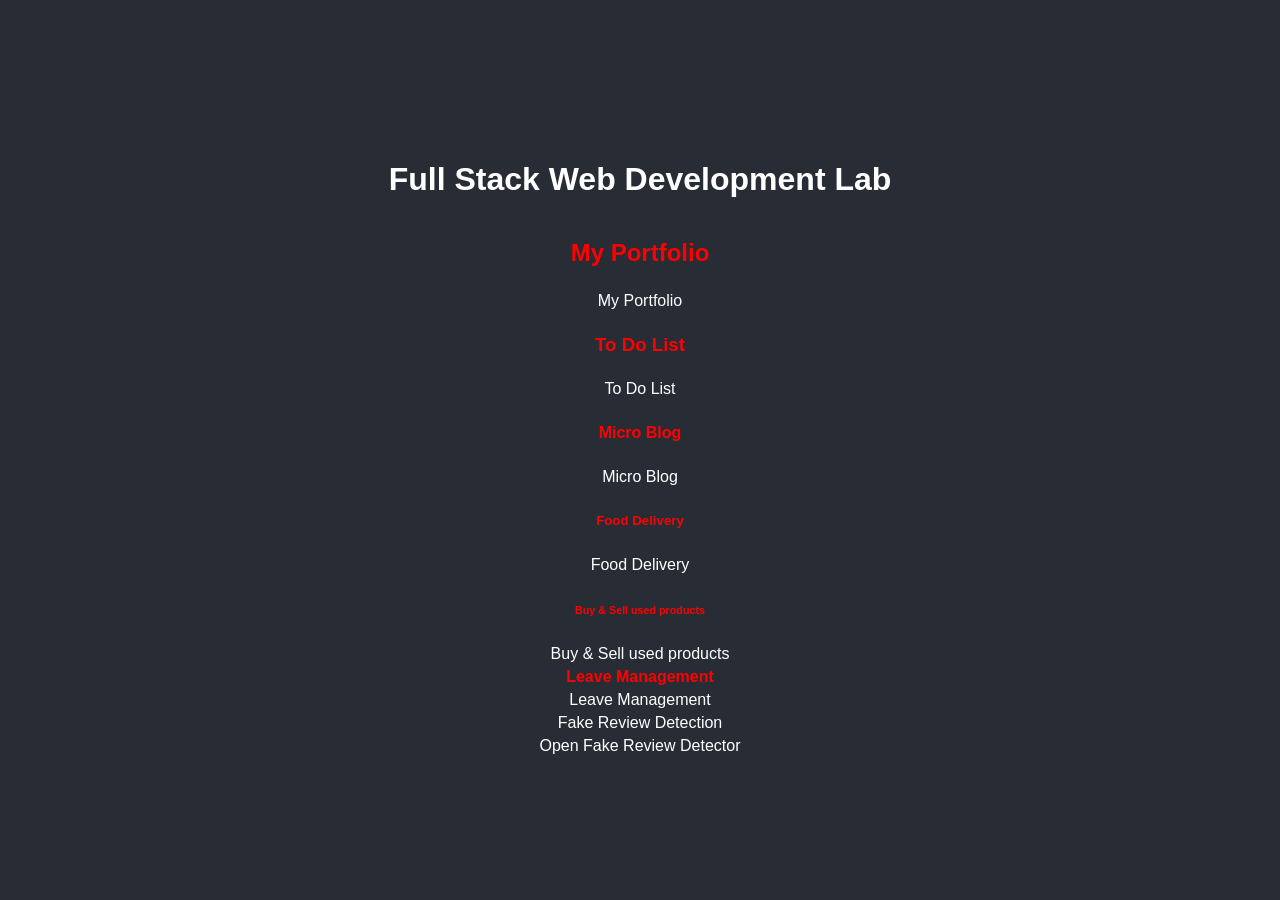
<file: index.html>
<!DOCTYPE html>
<html lang="en">
<head>
    <meta charset="UTF-8">
    <meta name="viewport" content="width=device-width, initial-scale=1.0">
    <title>Page Title</title>
    <style>
        body {
            font-family: Arial, sans-serif;
            background-color: #282c34;
            color: white;
            display: flex;
            flex-direction: column;
            align-items: center;
            justify-content: center;
            height: 100vh;
            margin: 0;
        }
        h1 { color: white; font-weight: bold; }
        h2, h3, h4, h5,h6,h7 { color: red; font-weight: bold; }
        a { color: white; text-decoration: none; margin: 5px 0; }
        a:hover { text-decoration: underline; }
    </style>
</head>
<body>
    <h1>Full Stack Web Development Lab</h1>
    <h2>My Portfolio</h2>
    <a href="portfolio1.html">My Portfolio</a>
    <h3>To Do List</h3>
    <a href="todolist.html">To Do List</a>
    <h4>Micro Blog</h4>
    <a href="bloging.html">Micro Blog</a>
    <h5>Food Delivery</h5>
    <a href="foooddelivery.html">Food Delivery</a>
    <h6>Buy & Sell used products</h6>
    <a href="buy &  sell products.html">Buy & Sell used products</a>
  <h7>Leave Management</h7>
  <a href="leave management.html">Leave Management</a>
  <h8>Fake Review Detection</h8>
  <a href="http://localhost:8501">Open Fake Review Detector</a>
</body>
</html>
</file>
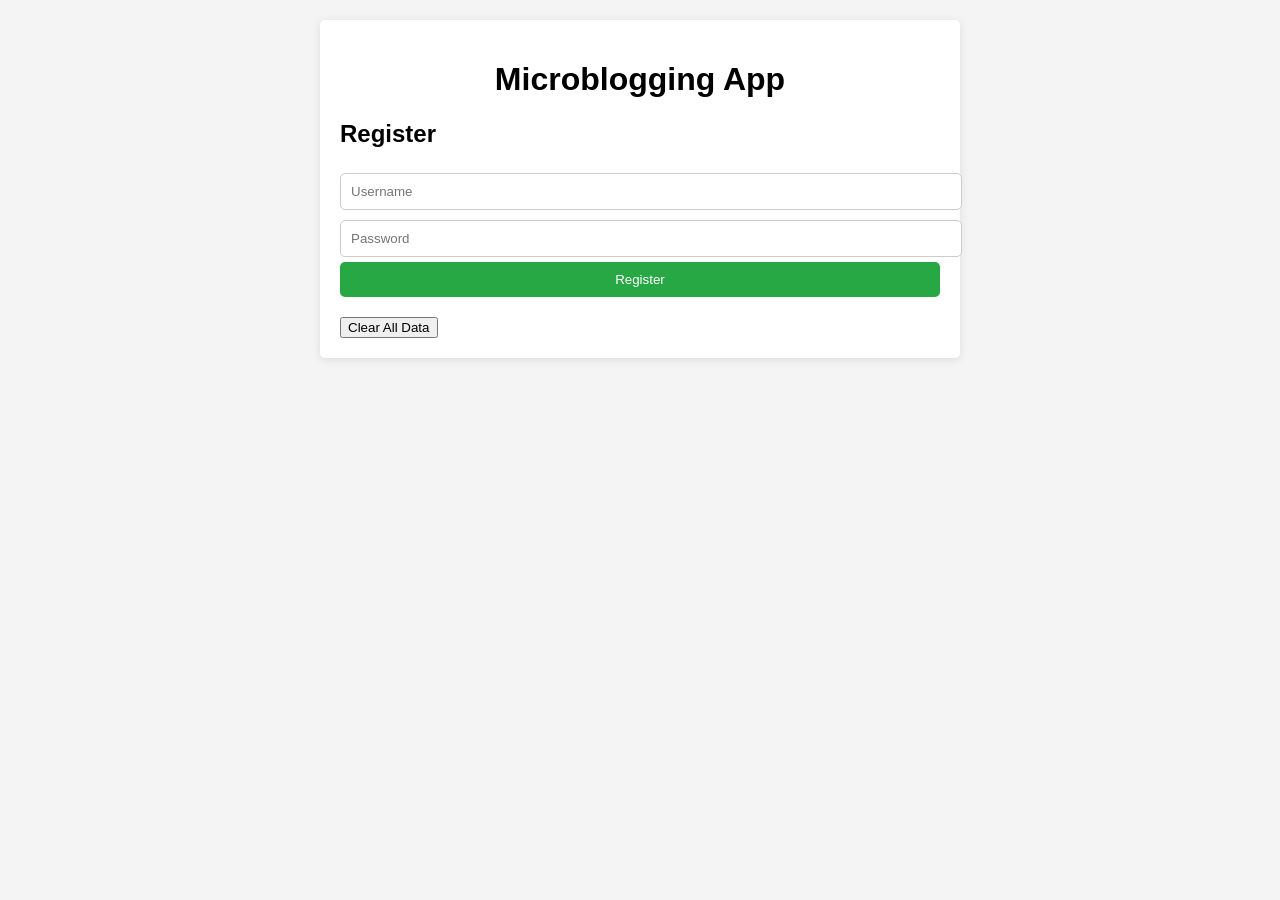
<file: bloging.html>
<!DOCTYPE html>
<html lang="en">
<head>
    <meta charset="UTF-8">
    <meta name="viewport" content="width=device-width, initial-scale=1.0">
    <title>Microblogging App</title>
    <style>
        body {
            font-family: Arial, sans-serif;
            background-color: #f4f4f4;
            margin: 0;
            padding: 20px;
        }
        .container {
            max-width: 600px;
            margin: auto;
            background: white;
            padding: 20px;
            border-radius: 5px;
            box-shadow: 0 2px 10px rgba(0, 0, 0, 0.1);
        }
        h1 {
            text-align: center;
        }
        .form {
            margin-bottom: 20px;
        }
        .form input, .form textarea {
            width: 100%;
            padding: 10px;
            margin: 5px 0;
            border: 1px solid #ccc;
            border-radius: 5px;
        }
        .form button {
            width: 100%;
            padding: 10px;
            background-color: #28a745;
            color: white;
            border: none;
            border-radius: 5px;
            cursor: pointer;
        }
        .form button:hover {
            background-color: #218838;
        }
        .posts {
            margin-top: 20px;
        }
        .post {
            background: #e9ecef;
            padding: 10px;
            border-radius: 5px;
            margin-bottom: 10px;
            position: relative;
        }
        .deleteButton, .likeButton, .dislikeButton {
            background-color: #007bff;
            border: none;
            color: white;
            cursor: pointer;
            padding: 5px;
            border-radius: 5px;
            margin-right: 5px;
        }
        .likeButton:hover, .dislikeButton:hover {
            background-color: #0056b3;
        }
        .deleteButton:hover {
            background-color: #dc3545;
        }
        .comment-section {
            margin-top: 10px;
        }
        .message {
            color: red;
            text-align: center;
        }
        .backButton {
            background-color: #007bff;
            border: none;
            color: white;
            cursor: pointer;
            padding: 10px;
            width: 100%;
            border-radius: 5px;
        }
        .backButton:hover {
            background-color: #0056b3;
        }
        .image-preview {
            max-width: 100%;
            margin-top: 10px;
        }
    </style>
</head>
<body>

<div class="container">
    <h1>Microblogging App</h1>
    
    <div class="form" id="registerForm">
        <h2>Register</h2>
        <input type="text" id="registerUsername" placeholder="Username" required>
        <input type="password" id="registerPassword" placeholder="Password" required>
        <button id="registerButton">Register</button>
    </div>

    <div class="message" id="message"></div>

    <div class="form" id="loginForm" style="display: none;">
        <h2>Login</h2>
        <input type="text" id="loginUsername" placeholder="Username" required>
        <input type="password" id="loginPassword" placeholder="Password" required>
        <button id="loginButton">Login</button>
        <button class="backButton" id="backToRegisterButton">Back to Register</button>
    </div>

    <div id="postSection" style="display: none;">
        <div class="post-input">
            <textarea id="postContent" placeholder="What's on your mind?"></textarea>
            <input type="file" id="postImage" accept="image/*">
            <img id="imagePreview" class="image-preview" style="display:none;">
            <button id="postButton">Post</button>
            <button id="logoutButton">Logout</button>
        </div>
        <div class="posts" id="postsContainer"></div>
    </div>

    <button id="clearDataButton">Clear All Data</button> <!-- Clear Data Button -->
</div>

<script>
    const registerButton = document.getElementById('registerButton');
    const loginButton = document.getElementById('loginButton');
    const postButton = document.getElementById('postButton');
    const logoutButton = document.getElementById('logoutButton');
    const backToRegisterButton = document.getElementById('backToRegisterButton');
    const postContent = document.getElementById('postContent');
    const postsContainer = document.getElementById('postsContainer');
    const messageDiv = document.getElementById('message');
    const clearDataButton = document.getElementById('clearDataButton');
    const postImage = document.getElementById('postImage');
    const imagePreview = document.getElementById('imagePreview');

    let currentUser = null;

    registerButton.addEventListener('click', function() {
        const username = document.getElementById('registerUsername').value.trim();
        const password = document.getElementById('registerPassword').value.trim();
        if (username && password) {
            if (localStorage.getItem(username)) {
                showMessage('Username already exists. Please choose another.');
            } else {
                localStorage.setItem(username, password);
                showMessage('Registration successful! You can now log in.', 'green');
                toggleLoginForm();
            }
        } else {
            showMessage('Please fill in all fields.');
        }
    });

    loginButton.addEventListener('click', function() {
        const username = document.getElementById('loginUsername').value.trim();
        const password = document.getElementById('loginPassword').value.trim();
        const storedPassword = localStorage.getItem(username);

        if (storedPassword && storedPassword === password) {
            currentUser = username;
            showMessage(`Welcome, ${currentUser}!`, 'green');
            loadPosts();
            togglePostSection();
        } else {
            showMessage('Invalid username or password.');
        }
    });

    backToRegisterButton.addEventListener('click', function() {
        toggleRegisterForm();
    });

    postImage.addEventListener('change', function() {
        const file = postImage.files[0];
        if (file) {
            const reader = new FileReader();
            reader.onload = function(e) {
                imagePreview.src = e.target.result;
                imagePreview.style.display = 'block';
            };
            reader.readAsDataURL(file);
        } else {
            imagePreview.src = '';
            imagePreview.style.display = 'none';
        }
    });

    postButton.addEventListener('click', function() {
        const content = postContent.value.trim();
        const image = imagePreview.src;

        if (content || image) {
            const post = {
                username: currentUser,
                content: content,
                timestamp: new Date().toLocaleString(),
                likes: 0,
                dislikes: 0,
                comments: [],
                image: image
            };
            savePost(post);
            postContent.value = ''; // Clear the input
            postImage.value = ''; // Clear the image input
            imagePreview.style.display = 'none'; // Hide image preview
        }
    });

    logoutButton.addEventListener('click', function() {
        currentUser = null;
        showMessage('You have logged out.');
        toggleLoginForm();
    });

    clearDataButton.addEventListener('click', function() {
        localStorage.clear(); // Clear all data from localStorage
        showMessage('All data has been cleared. You can register again.', 'green');
    });

    function savePost(post) {
        const posts = JSON.parse(localStorage.getItem('posts')) || [];
        posts.push(post);
        localStorage.setItem('posts', JSON.stringify(posts));
        renderPost(post, posts.length - 1); // Render the newly added post immediately
    }

    function loadPosts() {
        postsContainer.innerHTML = ''; // Clear existing posts
        const posts = JSON.parse(localStorage.getItem('posts')) || [];
        posts.forEach((post, index) => renderPost(post, index));
    }

    function renderPost(post, index) {
        const postDiv = document.createElement('div');
        postDiv.className = 'post';
        postDiv.innerHTML = `
            <strong>${post.username} (${post.timestamp}):</strong> ${post.content} <br>
            ${post.image ? `<img src="${post.image}" class="image-preview">` : ''}
            <button class="likeButton" onclick="likePost(${index})">👍 Like <span id="likeCount${index}">${post.likes}</span></button>
            <button class="dislikeButton" onclick="dislikePost(${index})">👎 Dislike <span id="dislikeCount${index}">${post.dislikes}</span></button>
            <button class="deleteButton" onclick="deletePost(${index})">Delete</button>
            <div class="comment-section">
                <textarea id="commentInput${index}" placeholder="Add a comment..."></textarea>
                <button onclick="addComment(${index})">Comment</button>
                <div id="commentsContainer${index}">${renderComments(post.comments)}</div>
            </div>
        `;
        postsContainer.prepend(postDiv);
    }

    function renderComments(comments) {
        return comments.map(c => `<strong>${c.username}:</strong> ${c.comment}<br>`).join('');
    }

    function likePost(index) {
        const posts = JSON.parse(localStorage.getItem('posts'));
        posts[index].likes += 1;
        localStorage.setItem('posts', JSON.stringify(posts));

        // Update the displayed like count
        const likeCountElement = document.getElementById(`likeCount${index}`);
        likeCountElement.textContent = posts[index].likes;
    }

    function dislikePost(index) {
        const posts = JSON.parse(localStorage.getItem('posts'));
        posts[index].dislikes += 1;
        localStorage.setItem('posts', JSON.stringify(posts));

        // Update the displayed dislike count
        const dislikeCountElement = document.getElementById(`dislikeCount${index}`);
        dislikeCountElement.textContent = posts[index].dislikes;
    }

    function addComment(index) {
        const commentInput = document.getElementById(`commentInput${index}`);
        const comment = commentInput.value.trim();
        if (comment) {
            const posts = JSON.parse(localStorage.getItem('posts'));
            posts[index].comments.push({ username: currentUser, comment });
            localStorage.setItem('posts', JSON.stringify(posts));
            commentInput.value = ''; // Clear the input
            loadPosts(); // Reload posts to show new comment
        }
    }

    function deletePost(index) {
        const posts = JSON.parse(localStorage.getItem('posts'));
        posts.splice(index, 1); // Remove post at index
        localStorage.setItem('posts', JSON.stringify(posts));
        loadPosts(); // Reload posts to update display
    }

    function toggleLoginForm() {
        document.getElementById('registerForm').style.display = 'none';
        document.getElementById('loginForm').style.display = 'block';
        document.getElementById('postSection').style.display = 'none'; // Ensure post section is hidden
    }

    function toggleRegisterForm() {
        document.getElementById('loginForm').style.display = 'none';
        document.getElementById('registerForm').style.display = 'block';
    }

    function togglePostSection() {
        document.getElementById('loginForm').style.display = 'none';
        document.getElementById('postSection').style.display = 'block';
    }

    function showMessage(msg, color = 'red') {
        messageDiv.textContent = msg;
        messageDiv.style.color = color;
    }
</script>

</body>
</html>
</file>
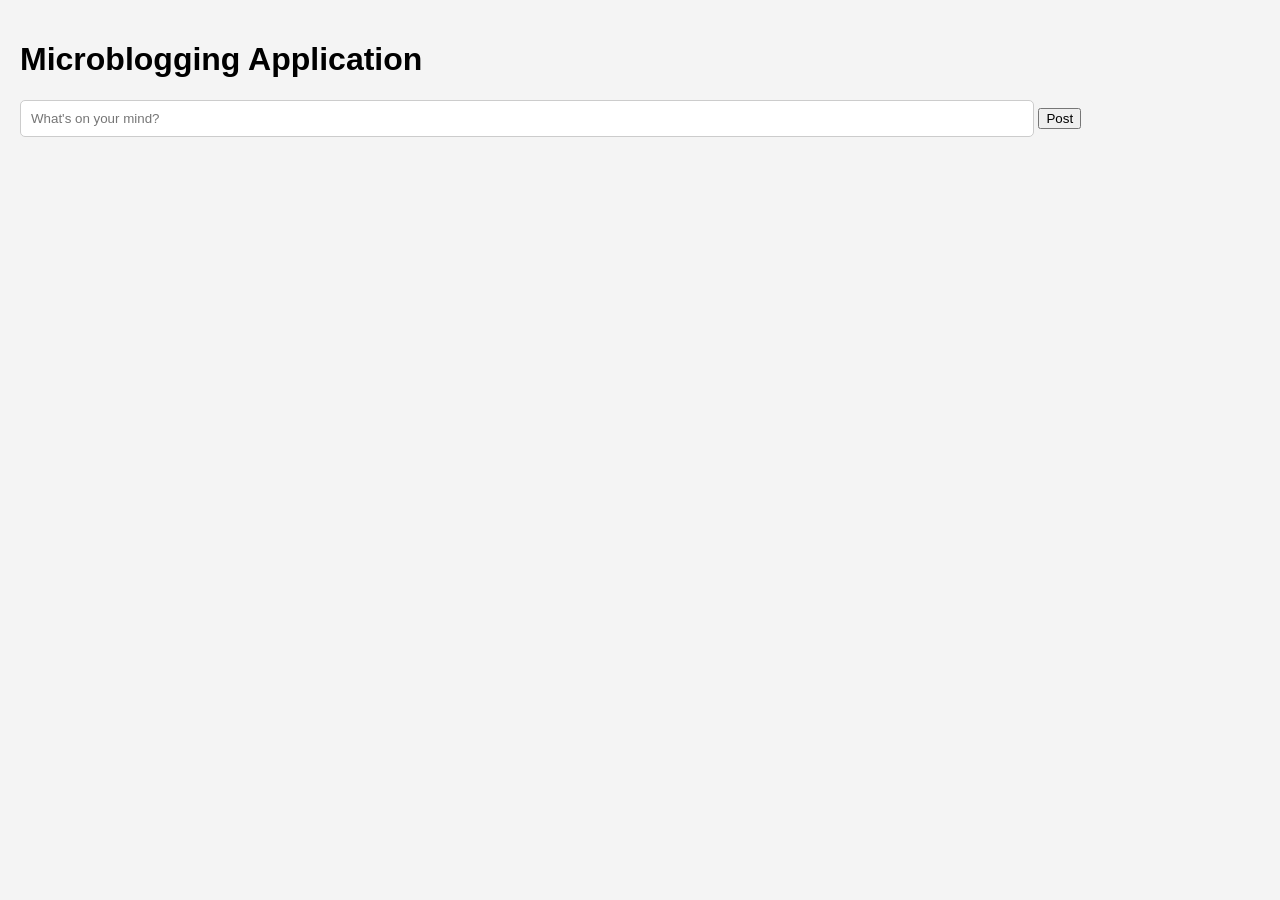
<file: blooog.html>
<!DOCTYPE html>
<html lang="en">
<head>
    <meta charset="UTF-8">
    <meta name="viewport" content="width=device-width, initial-scale=1.0">
    <title>Microblogging App</title>
    <style>
        body {
            font-family: Arial, sans-serif;
            margin: 0;
            padding: 20px;
            background-color: #f4f4f4;
        }
        #postForm {
            margin-bottom: 20px;
        }
        #postInput {
            width: 80%;
            padding: 10px;
            border: 1px solid #ccc;
            border-radius: 5px;
        }
        #posts {
            margin-top: 20px;
        }
        .post {
            background: #fff;
            padding: 10px;
            margin-bottom: 10px;
            border-radius: 5px;
            box-shadow: 0 2px 5px rgba(0, 0, 0, 0.1);
        }
        .button {
            padding: 5px 10px;
            border: none;
            border-radius: 3px;
            cursor: pointer;
            margin-right: 5px;
        }
        .like { background-color: #4CAF50; color: white; }
        .dislike { background-color: #f44336; color: white; }
        .command { background-color: #2196F3; color: white; }
        .delete { background-color: #FF9800; color: white; }
        .commandInput {
            display: none; /* Initially hidden */
            margin-top: 10px;
        }
        .commandsList {
            margin-top: 5px;
            color: #555;
            font-style: italic;
        }
    </style>
</head>
<body>

<h1>Microblogging Application</h1>
<div id="postForm">
    <input type="text" id="postInput" placeholder="What's on your mind?" />
    <button onclick="addPost()">Post</button>
</div>

<div id="posts"></div>

<script>
    let posts = JSON.parse(localStorage.getItem('posts')) || []; // Load posts from localStorage

    function addPost() {
        const postInput = document.getElementById('postInput');
        const postText = postInput.value.trim();
        
        if (postText) {
            const newPost = {
                text: postText,
                likes: 0,
                dislikes: 0,
                commands: []
            };
            posts.push(newPost); // Add new post to the array
            savePosts(); // Save to localStorage
            renderPosts(); // Render posts
            postInput.value = ''; // Clear input
        }
    }

    function renderPosts() {
        const postsContainer = document.getElementById('posts');
        postsContainer.innerHTML = ''; // Clear current posts

        posts.forEach((post, index) => {
            const postContainer = document.createElement('div');
            postContainer.className = 'post';
            postContainer.innerHTML = `
                <p>${post.text}</p>
                <button class="button like" onclick="likePost(${index})">Like</button>
                <button class="button dislike" onclick="dislikePost(${index})">Dislike</button>
                <button class="button command" onclick="toggleCommandInput(${index})">Command</button>
                <button class="button delete" onclick="deletePost(${index})">Delete</button>
                <span class="likesCount">${post.likes} Likes</span>
                <span class="dislikesCount">${post.dislikes} Dislikes</span>
                <div class="commandInput" id="commandInput${index}">
                    <input type="text" placeholder="Enter command..." />
                    <button onclick="submitCommand(${index})">Submit</button>
                </div>
                <div class="commandsList">
                    ${post.commands.map(command => `<div>${command}</div>`).join('')}
                </div>
            `;
            postsContainer.appendChild(postContainer);
        });
    }

    function savePosts() {
        localStorage.setItem('posts', JSON.stringify(posts)); // Save posts to localStorage
    }

    function likePost(index) {
        posts[index].likes++; // Increment likes
        savePosts(); // Save to localStorage
        renderPosts(); // Re-render posts
    }

    function dislikePost(index) {
        posts[index].dislikes++; // Increment dislikes
        savePosts(); // Save to localStorage
        renderPosts(); // Re-render posts
    }

    function toggleCommandInput(index) {
        const commandInput = document.getElementById(`commandInput${index}`);
        commandInput.style.display = commandInput.style.display === 'none' ? 'block' : 'none';
    }

    function submitCommand(index) {
        const commandInput = document.querySelector(`#commandInput${index} input`);
        const commandText = commandInput.value.trim();
        if (commandText) {
            posts[index].commands.push(commandText); // Save command
            commandInput.value = ''; // Clear input
            toggleCommandInput(index); // Hide input after submission
            savePosts(); // Save to localStorage
            renderPosts(); // Re-render posts
        }
    }

    function deletePost(index) {
        posts.splice(index, 1); // Remove post from the array
        savePosts(); // Save to localStorage
        renderPosts(); // Re-render posts
    }

    // Initial render on page load
    renderPosts();
</script>

</body>
</html>
</file>
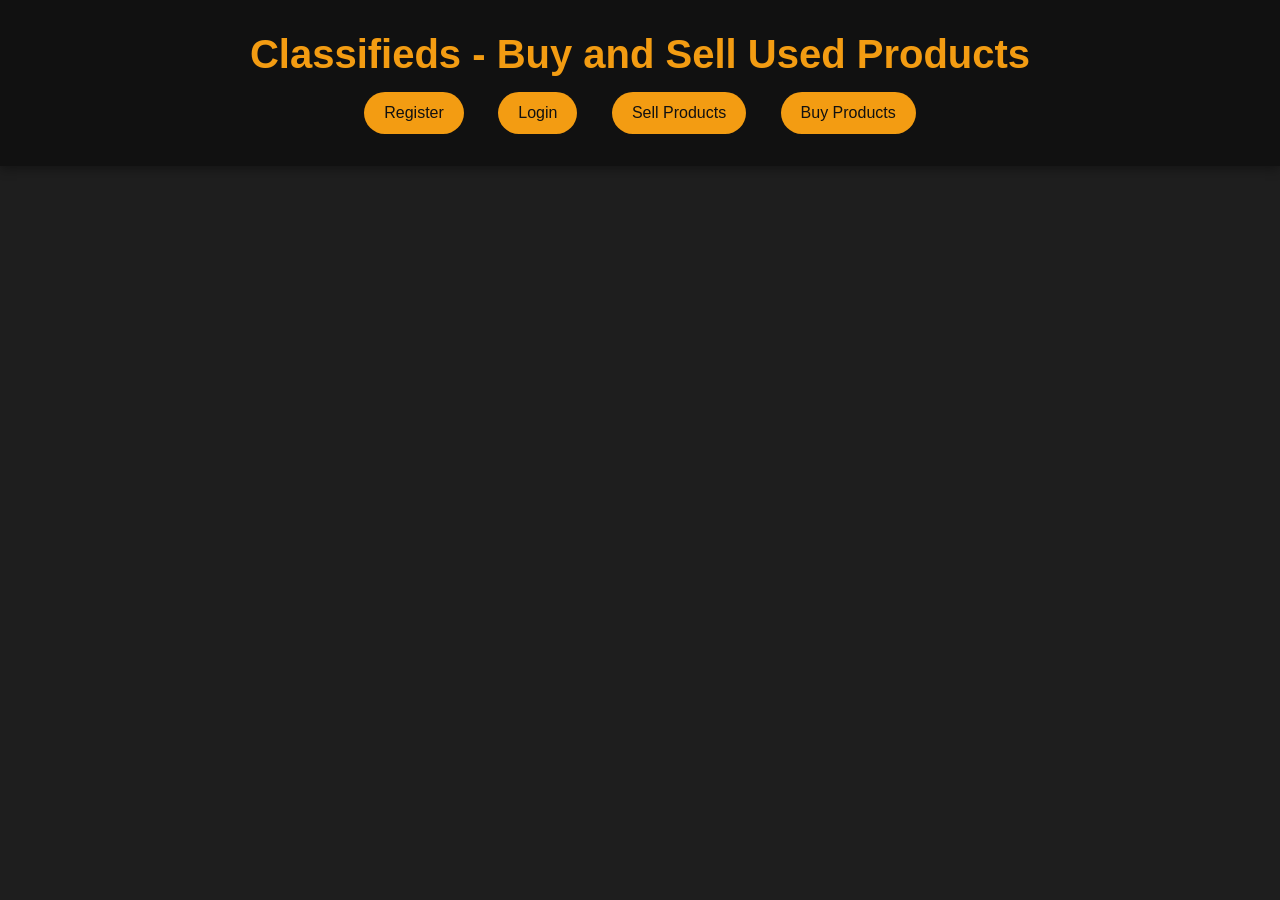
<file: buy &  sell products.html>
<!DOCTYPE html>
<html lang="en">
<head>
    <meta charset="UTF-8">
    <meta name="viewport" content="width=device-width, initial-scale=1.0">
    <title>Classifieds App</title>
    <style>
        body {
            font-family: 'Roboto', sans-serif;
            margin: 0;
            padding: 0;
            box-sizing: border-box;
            background-color: #1e1e1e;
            color: #f7f7f7;
        }

        header {
            background-color: #111;
            color: #f39c12;
            padding: 2rem;
            text-align: center;
            box-shadow: 0 4px 10px rgba(0, 0, 0, 0.3);
        }

        header h1 {
            font-size: 2.5rem;
            margin: 0;
        }

        header nav {
            margin-top: 15px;
        }

        header button {
            margin: 0 15px;
            padding: 12px 20px;
            background-color: #f39c12;
            border: none;
            color: #111;
            font-size: 16px;
            cursor: pointer;
            border-radius: 30px;
            transition: background-color 0.3s ease, transform 0.2s ease;
        }

        header button:hover {
            background-color: #e67e22;
            transform: scale(1.1);
        }

        section {
            margin: 30px auto;
            width: 90%;
            max-width: 700px;
            background-color: #2c3e50;
            padding: 30px;
            border-radius: 10px;
            box-shadow: 0 6px 15px rgba(0, 0, 0, 0.3);
        }

        section h2 {
            color: #ecf0f1;
            margin-bottom: 20px;
            font-size: 1.8rem;
        }

        form input, form textarea {
            width: 100%;
            margin-bottom: 15px;
            padding: 15px;
            border: 1px solid #34495e;
            border-radius: 5px;
            background-color: #34495e;
            color: #ecf0f1;
            font-size: 16px;
            transition: background-color 0.3s ease, border-color 0.3s ease;
        }

        form input:focus, form textarea:focus {
            background-color: #2c3e50;
            border-color: #f39c12;
            outline: none;
        }

        form button {
            padding: 15px 25px;
            background-color: #f39c12;
            border: none;
            color: #111;
            font-size: 18px;
            cursor: pointer;
            border-radius: 5px;
            width: 100%;
            transition: background-color 0.3s ease, transform 0.2s ease;
        }

        form button:hover {
            background-color: #e67e22;
            transform: scale(1.05);
        }

        #productList, #buyProducts {
            display: flex;
            flex-direction: column;
            gap: 30px;
            margin-top: 40px;
        }

        .product-card {
            background-color: #34495e;
            padding: 20px;
            border: 1px solid #2c3e50;
            border-radius: 10px;
            box-shadow: 0 6px 10px rgba(0, 0, 0, 0.2);
        }

        .product-card h3 {
            color: #f39c12;
            font-size: 1.5rem;
            margin-bottom: 10px;
        }

        .product-card p {
            color: #bdc3c7;
            font-size: 14px;
            margin-bottom: 8px;
        }

        .product-card img {
            max-width: 100%;
            height: auto;
            border-radius: 5px;
            margin-top: 15px;
        }

        .hidden {
            display: none;
        }

        .buy-form {
            display: none;
            margin-top: 20px;
        }

        .buy-form input, .buy-form select {
            width: 100%;
            margin-bottom: 15px;
            padding: 15px;
            border: 1px solid #34495e;
            border-radius: 5px;
            background-color: #34495e;
            color: #ecf0f1;
            font-size: 16px;
        }

        .buy-form button {
            width: 100%;
            padding: 15px;
            background-color: #f39c12;
            border: none;
            color: #111;
            font-size: 16px;
            cursor: pointer;
            border-radius: 5px;
        }

        .buy-form button:hover {
            background-color: #e67e22;
        }

        .confirmation-message {
            margin-top: 20px;
            color: #ecf0f1;
            font-size: 1.2rem;
        }
    </style>
</head>
<body>
    <header>
        <h1>Classifieds - Buy and Sell Used Products</h1>
        <nav>
            <button id="registerBtn">Register</button>
            <button id="loginBtn">Login</button>
            <button id="sellProductsBtn">Sell Products</button>
            <button id="buyProductsBtn">Buy Products</button>
        </nav>
    </header>

    <section id="registration" class="hidden">
        <h2>Register</h2>
        <form id="registerForm">
            <input type="text" id="regUsername" placeholder="Username" required>
            <input type="email" id="regEmail" placeholder="Email" required>
            <input type="password" id="regPassword" placeholder="Password" required>
            <button type="submit">Register</button>
        </form>
    </section>

    <section id="listing-section" class="hidden">
        <h2>Post a Product</h2>
        <form id="listingForm">
            <input type="text" id="productName" placeholder="Product Name" required>
            <input type="text" id="productCategory" placeholder="Category" required>
            <input type="number" id="productPrice" placeholder="Price" required>
            <textarea id="productDescription" placeholder="Description"></textarea>
            <input type="file" id="productImage" accept="image/*" required>
            <button type="submit">Add Listing</button>
        </form>
    </section>

    <section id="buyProductsSection" class="hidden">
        <h2>Buy Products</h2>
        <div id="buyProducts"></div>
    </section>

    <section id="listings" class="hidden">
        <h2>Product Listings</h2>
        <div id="productList"></div>
    </section>

    <script>
        let currentProduct = null;

        document.getElementById('listingForm').addEventListener('submit', function(event) {
            event.preventDefault();

            const name = document.getElementById('productName').value;
            const category = document.getElementById('productCategory').value;
            const price = document.getElementById('productPrice').value;
            const description = document.getElementById('productDescription').value;
            const imageFile = document.getElementById('productImage').files[0];

            const reader = new FileReader();
            reader.onloadend = function() {
                const productList = document.getElementById('productList');
                const productCard = document.createElement('div');
                productCard.className = 'product-card';
                productCard.innerHTML = `
                    <h3>${name}</h3>
                    <p><strong>Category:</strong> ${category}</p>
                    <p><strong>Price:</strong> $${price}</p>
                    <p>${description}</p>
                    <img src="${reader.result}" alt="${name}">
                    <button class="buyBtn">BUY</button>
                    <div class="buy-form">
                        <h4>Enter Shipping Address</h4>
                        <input type="text" id="address" placeholder="Shipping Address" required>
                        <h4>Payment Method</h4>
                        <select id="paymentMethod" required>
                            <option value="creditCard">Credit Card</option>
                            <option value="paypal">PayPal</option>
                            <option value="bankTransfer">Bank Transfer</option>
                        </select>
                        <button type="button" class="purchaseBtn">Confirm Purchase</button>
                        <div class="confirmation-message hidden">Purchase Successful! Thank you for your order.</div>
                    </div>
                `;

                productList.appendChild(productCard);

                const buyButton = productCard.querySelector('.buyBtn');
                buyButton.addEventListener('click', function() {
                    currentProduct = productCard;
                    const buyForm = productCard.querySelector('.buy-form');
                    buyForm.style.display = 'block';
                });

                const purchaseButton = productCard.querySelector('.purchaseBtn');
                purchaseButton.addEventListener('click', function() {
                    const address = productCard.querySelector('#address').value;
                    const paymentMethod = productCard.querySelector('#paymentMethod').value;
                    if (address && paymentMethod) {
                        const confirmationMessage = productCard.querySelector('.confirmation-message');
                        confirmationMessage.style.display = 'block';
                        productCard.querySelector('.buy-form').style.display = 'none';  // Hide form
                    } else {
                        alert("Please fill in all fields.");
                    }
                });
            };

            if (imageFile) {
                reader.readAsDataURL(imageFile);
            }

            // Clear the form
            document.getElementById('listingForm').reset();
        });

        document.getElementById('registerBtn').addEventListener('click', function() {
            document.getElementById('registration').classList.toggle('hidden');
        });

        document.getElementById('loginBtn').addEventListener('click', function() {
            alert("Login functionality not implemented yet.");
        });

        document.getElementById('sellProductsBtn').addEventListener('click', function() {
            document.getElementById('listing-section').classList.remove('hidden');
            document.getElementById('buyProductsSection').classList.add('hidden');
            document.getElementById('listings').classList.add('hidden');
        });

        document.getElementById('buyProductsBtn').addEventListener('click', function() {
            document.getElementById('listing-section').classList.add('hidden');
            document.getElementById('buyProductsSection').classList.remove('hidden');
            document.getElementById('listings').classList.add('hidden');
            loadBuyProducts();
        });

        function loadBuyProducts() {
            const buyProductsSection = document.getElementById('buyProducts');
            buyProductsSection.innerHTML = '';

            const sampleProducts = [
                {
                    name: 'Smartphone',
                    category: 'Electronics',
                    price: 200,
                    description: 'A gently used smartphone with all accessories.',
                    imageUrl: 'https://opsg-img-cdn-gl.heytapimg.com/epb/202406/26/IzcVfAu2kdJjoeYS.png'
                },
                {
                    name: 'Gaming Laptop',
                    category: 'Computers',
                    price: 800,
                    description: 'A high-performance laptop for gaming and work.',
                    imageUrl: 'https://i.pcmag.com/imagery/reviews/06HnGEGjzlHopIl2HTTjJzT-1..v1706741783.jpg'
                },
                {
                    name: 'Bluetooth Speaker',
                    category: 'Audio',
                    price: 50,
                    description: 'Portable Bluetooth speaker with great sound.',
                    imageUrl: 'https://encrypted-tbn0.gstatic.com/images?q=tbn:ANd9GcRw3OWwb-4gTUUgSx6PGvRr-kNPmYrpZSJewg&s'
                },
                {
                   name: 'Bicycle',
                    category: 'Sports',
                    price: 150,
                    description: 'Used bicycle in great condition.',
                    imageUrl: 'https://www.shutterstock.com/image-photo/yellow-black-29er-mountainbike-thick-600nw-1498702814.jpg'
             }
            ];

            sampleProducts.forEach(product => {
                const productCard = document.createElement('div');
                productCard.className = 'product-card';
                productCard.innerHTML = `
                    <h3>${product.name}</h3>
                    <p><strong>Category:</strong> ${product.category}</p>
                    <p><strong>Price:</strong> $${product.price}</p>
                    <p>${product.description}</p>
                    <img src="${product.imageUrl}" alt="${product.name}">
                    <button class="buyBtn">BUY</button>
                    <div class="buy-form">
                        <h4>Enter Shipping Address</h4>
                        <input type="text" id="address" placeholder="Shipping Address" required>
                        <h4>Payment Method</h4>
                        <select id="paymentMethod" required>
                            <option value="creditCard">Credit Card</option>
                            <option value="paypal">PayPal</option>
                            <option value="bankTransfer">Bank Transfer</option>
                        </select>
                        <button type="button" class="purchaseBtn">Confirm Purchase</button>
                        <div class="confirmation-message hidden">Purchase Successful! Thank you for your order.</div>
                    </div>
                `;
                buyProductsSection.appendChild(productCard);
            });
        }
    </script>
</body>
</html>
</file>
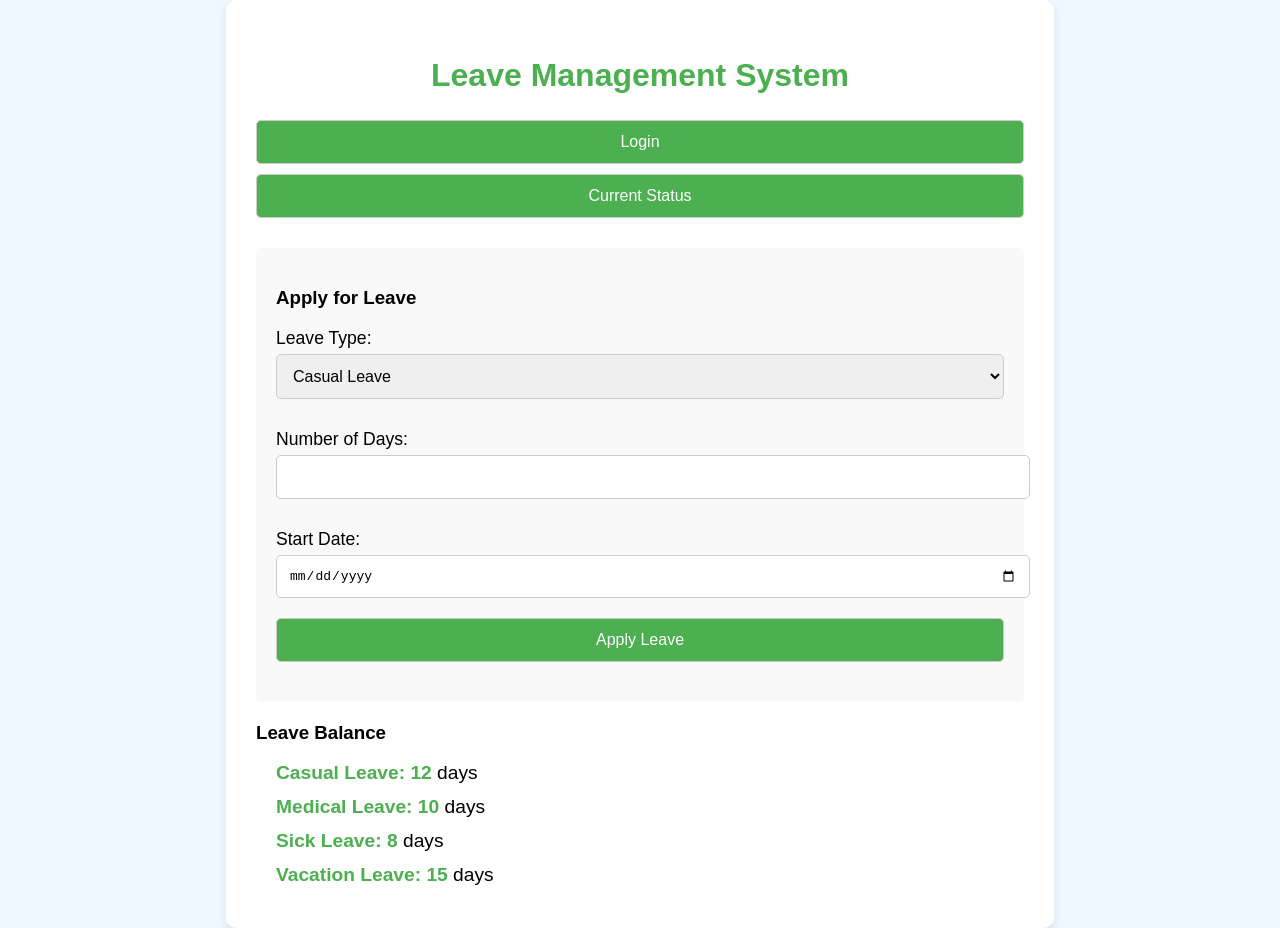
<file: leave management.html>
<!DOCTYPE html>
<html lang="en">
<head>
    <meta charset="UTF-8">
    <meta name="viewport" content="width=device-width, initial-scale=1.0">
    <title>Leave Management System</title>
    <style>
        body {
            font-family: 'Segoe UI', Tahoma, Geneva, Verdana, sans-serif;
            margin: 0;
            padding: 0;
            background-color: #f0f8ff;
        }

        .container {
            width: 60%;
            margin: auto;
            padding: 30px;
            background-color: #ffffff;
            border-radius: 10px;
            box-shadow: 0 4px 10px rgba(0, 0, 0, 0.1);
        }

        h2 {
            text-align: center;
            color: #4CAF50;
            font-size: 2em;
        }

        .leave-form,
        .leave-summary {
            margin-top: 20px;
        }

        label {
            display: block;
            margin: 10px 0 5px;
            font-size: 1.1em;
        }

        select, input[type="number"], input[type="date"], input[type="submit"], .button {
            width: 100%;
            padding: 12px;
            margin-bottom: 20px;
            border-radius: 5px;
            border: 1px solid #ccc;
            font-size: 1em;
        }

        input[type="submit"] {
            background-color: #4CAF50;
            color: white;
            cursor: pointer;
            transition: background-color 0.3s;
        }

        input[type="submit"]:hover {
            background-color: #45a049;
        }

        .button {
            background-color: #4CAF50;
            color: white;
            cursor: pointer;
            transition: background-color 0.3s;
            margin-bottom: 10px;
        }

        .button:hover {
            background-color: #45a049;
        }

        .leave-summary p {
            font-size: 1.2em;
            margin: 12px 0;
            padding-left: 20px;
        }

        .leave-summary span {
            font-weight: bold;
            color: #4CAF50;
        }

        .form-section {
            padding: 20px;
            background-color: #f9f9f9;
            border-radius: 5px;
            margin-bottom: 20px;
        }

        .alert {
            padding: 10px;
            margin-top: 15px;
            color: white;
            background-color: #f44336;
            display: none;
            border-radius: 5px;
            text-align: center;
        }

        .alert.success {
            background-color: #4CAF50;
        }

        /* Modal Styling */
        .modal {
            display: none;
            position: fixed;
            z-index: 1;
            left: 0;
            top: 0;
            width: 100%;
            height: 100%;
            overflow: auto;
            background-color: rgb(0,0,0);
            background-color: rgba(0,0,0,0.4);
            padding-top: 60px;
        }

        .modal-content {
            background-color: #fff;
            margin: 5% auto;
            padding: 20px;
            border-radius: 10px;
            width: 80%;
            max-width: 500px;
        }

        .close {
            color: #aaa;
            float: right;
            font-size: 28px;
            font-weight: bold;
        }

        .close:hover,
        .close:focus {
            color: black;
            text-decoration: none;
            cursor: pointer;
        }
    </style>
</head>
<body>

    <div class="container">
        <h2>Leave Management System</h2>

        <!-- Alert for feedback -->
        <div id="alertBox" class="alert"></div>

        <!-- Login and Current Status Buttons -->
        <button class="button" id="loginButton">Login</button>
        <button class="button" id="statusButton">Current Status</button>

        <!-- Leave Form -->
        <div class="leave-form form-section">
            <h3>Apply for Leave</h3>
            <form id="leaveForm">
                <label for="leaveType">Leave Type:</label>
                <select id="leaveType" required>
                    <option value="casual">Casual Leave</option>
                    <option value="medical">Medical Leave</option>
                    <option value="sick">Sick Leave</option>
                    <option value="vacation">Vacation Leave</option>
                </select>

                <label for="leaveDays">Number of Days:</label>
                <input type="number" id="leaveDays" min="1" required>

                <label for="startDate">Start Date:</label>
                <input type="date" id="startDate" required>

                <input type="submit" value="Apply Leave">
            </form>
        </div>

        <!-- Leave Summary -->
        <div class="leave-summary">
            <h3>Leave Balance</h3>
            <p><span>Casual Leave:</span> <span id="casualLeaveBalance">12</span> days</p>
            <p><span>Medical Leave:</span> <span id="medicalLeaveBalance">10</span> days</p>
            <p><span>Sick Leave:</span> <span id="sickLeaveBalance">8</span> days</p>
            <p><span>Vacation Leave:</span> <span id="vacationLeaveBalance">15</span> days</p>
        </div>
    </div>

    <!-- Modal for Current Status -->
    <div id="statusModal" class="modal">
        <div class="modal-content">
            <span class="close">&times;</span>
            <h2>Current Leave Balance</h2>
            <p><strong>Casual Leave:</strong> <span id="modalCasualLeave">12</span> days</p>
            <p><strong>Medical Leave:</strong> <span id="modalMedicalLeave">10</span> days</p>
            <p><strong>Sick Leave:</strong> <span id="modalSickLeave">8</span> days</p>
            <p><strong>Vacation Leave:</strong> <span id="modalVacationLeave">15</span> days</p>
        </div>
    </div>

    <script>
        // Initial leave balances
        let casualLeaveBalance = 12;
        let medicalLeaveBalance = 10;
        let sickLeaveBalance = 8;
        let vacationLeaveBalance = 15;

        // Function to update the leave balances dynamically
        function updateLeaveSummary() {
            document.getElementById('casualLeaveBalance').textContent = casualLeaveBalance;
            document.getElementById('medicalLeaveBalance').textContent = medicalLeaveBalance;
            document.getElementById('sickLeaveBalance').textContent = sickLeaveBalance;
            document.getElementById('vacationLeaveBalance').textContent = vacationLeaveBalance;
        }

        // Function to show alerts (success or error)
        function showAlert(message, isSuccess) {
            const alertBox = document.getElementById('alertBox');
            alertBox.textContent = message;
            alertBox.className = 'alert ' + (isSuccess ? 'success' : 'error');
            alertBox.style.display = 'block';
            setTimeout(() => alertBox.style.display = 'none', 3000);
        }

        // Form submission logic
        document.getElementById('leaveForm').addEventListener('submit', function(event) {
            event.preventDefault(); // Prevent form submission

            const leaveType = document.getElementById('leaveType').value;
            const leaveDays = parseInt(document.getElementById('leaveDays').value);
            const startDate = document.getElementById('startDate').value;

            let leaveBalance = 0;
            let leaveTypeText = '';

            // Determine leave balance and type
            switch (leaveType) {
                case 'casual':
                    leaveBalance = casualLeaveBalance;
                    leaveTypeText = 'Casual Leave';
                    break;
                case 'medical':
                    leaveBalance = medicalLeaveBalance;
                    leaveTypeText = 'Medical Leave';
                    break;
                case 'sick':
                    leaveBalance = sickLeaveBalance;
                    leaveTypeText = 'Sick Leave';
                    break;
                case 'vacation':
                    leaveBalance = vacationLeaveBalance;
                    leaveTypeText = 'Vacation Leave';
                    break;
            }

            // Check if the leave days requested are less than or equal to the available balance
            if (leaveDays <= leaveBalance) {
                // Deduct the leave days based on leave type
                switch (leaveType) {
                    case 'casual': casualLeaveBalance -= leaveDays; break;
                    case 'medical': medicalLeaveBalance -= leaveDays; break;
                    case 'sick': sickLeaveBalance -= leaveDays; break;
                    case 'vacation': vacationLeaveBalance -= leaveDays; break;
                }

                showAlert(`You have successfully applied for ${leaveDays} days of ${leaveTypeText} starting from ${startDate}.`, true);
            } else {
                showAlert("Insufficient leave balance or invalid number of days.", false);
            }

            // Update the leave summary after applying for leave
            updateLeaveSummary();

            // Clear the form input fields
            document.getElementById('leaveDays').value = '';
            document.getElementById('startDate').value = '';
        });

        // Modal functions for current status
        const modal = document.getElementById("statusModal");
        const btnStatus = document.getElementById("statusButton");
        const span = document.getElementsByClassName("close")[0];

        btnStatus.onclick = function() {
            // Update modal with current leave balances
            document.getElementById('modalCasualLeave').textContent = casualLeaveBalance;
            document.getElementById('modalMedicalLeave').textContent = medicalLeaveBalance;
            document.getElementById('modalSickLeave').textContent = sickLeaveBalance;
            document.getElementById('modalVacationLeave').textContent = vacationLeaveBalance;
            modal.style.display = "block";
        }

        span.onclick = function() {
            modal.style.display = "none";
        }

        window.onclick = function(event) {
            if (event.target == modal) {
                modal.style.display = "none";
            }
        }

        // Initial leave balance display
        updateLeaveSummary();
    </script>
    
</body>
</html>
</file>
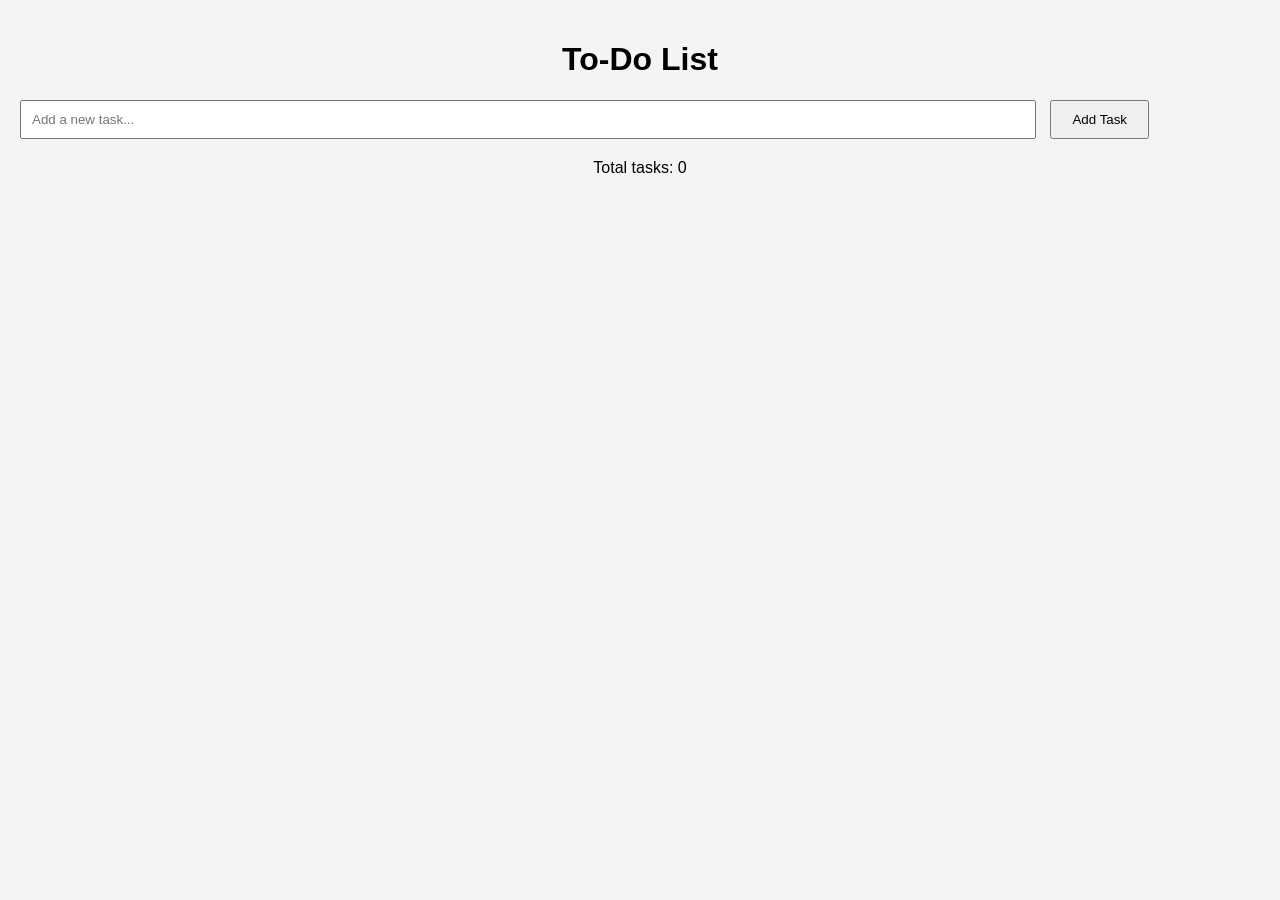
<file: todolist.html>
<!DOCTYPE html>
<html lang="en">
<head>
    <meta charset="UTF-8">
    <meta name="viewport" content="width=device-width, initial-scale=1.0">
    <title>Simple To-Do List</title>
    <style>
        body {
            font-family: Arial, sans-serif;
            margin: 0;
            padding: 20px;
            background-color: #f4f4f4;
        }
        h1 {
            text-align: center;
        }
        #taskInput {
            width: 80%;
            padding: 10px;
            margin-right: 10px;
        }
        #addTask {
            padding: 10px 20px;
        }
        ul {
            list-style-type: none;
            padding: 0;
        }
        li {
            padding: 10px;
            margin: 5px 0;
            background: #fff;
            border-radius: 4px;
            display: flex;
            justify-content: space-between;
            align-items: center;
        }
        .completed {
            text-decoration: line-through;
            color: gray;
        }
        .delete {
            background: red;
            color: white;
            border: none;
            padding: 5px 10px;
            border-radius: 4px;
            cursor: pointer;
        }
        #taskCount {
            margin-top: 20px;
            text-align: center;
        }
    </style>
</head>
<body>

    <h1>To-Do List</h1>
    <input type="text" id="taskInput" placeholder="Add a new task...">
    <button id="addTask">Add Task</button>
    <ul id="taskList"></ul>
    <div id="taskCount">Total tasks: 0</div>

    <script>
        const taskInput = document.getElementById('taskInput');
        const addTaskButton = document.getElementById('addTask');
        const taskList = document.getElementById('taskList');
        const taskCountDisplay = document.getElementById('taskCount');

        addTaskButton.addEventListener('click', addTask);
        taskInput.addEventListener('keypress', function(e) {
            if (e.key === 'Enter') {
                addTask();
            }
        });

        function updateTaskCount() {
            const taskCount = taskList.children.length;
            taskCountDisplay.textContent = `Total tasks: ${taskCount}`;
        }

        function loadTasks() {
            const tasks = JSON.parse(localStorage.getItem('tasks')) || [];
            tasks.forEach(task => {
                createTaskElement(task.text, task.completed);
            });
        }

        function saveTasks() {
            const tasks = Array.from(taskList.children).map(li => ({
                text: li.firstChild.textContent,
                completed: li.classList.contains('completed')
            }));
            localStorage.setItem('tasks', JSON.stringify(tasks));
        }

        function createTaskElement(taskText, completed) {
            const li = document.createElement('li');
            li.textContent = taskText;
            if (completed) {
                li.classList.add('completed');
            }

            const deleteButton = document.createElement('button');
            deleteButton.textContent = 'Delete';
            deleteButton.className = 'delete';
            deleteButton.onclick = function() {
                taskList.removeChild(li);
                saveTasks();
                updateTaskCount();
            };

            li.appendChild(deleteButton);
            li.addEventListener('click', function() {
                li.classList.toggle('completed');
                saveTasks();
                updateTaskCount();
            });

            taskList.appendChild(li);
        }

        function addTask() {
            const taskText = taskInput.value.trim();
            if (taskText === '') return;

            createTaskElement(taskText, false);
            taskInput.value = '';
            saveTasks(); // Save to local storage after adding
            updateTaskCount();
        }

        // Load tasks on page load
        loadTasks();
        updateTaskCount();
    </script>

</body>
</html>
</file>
